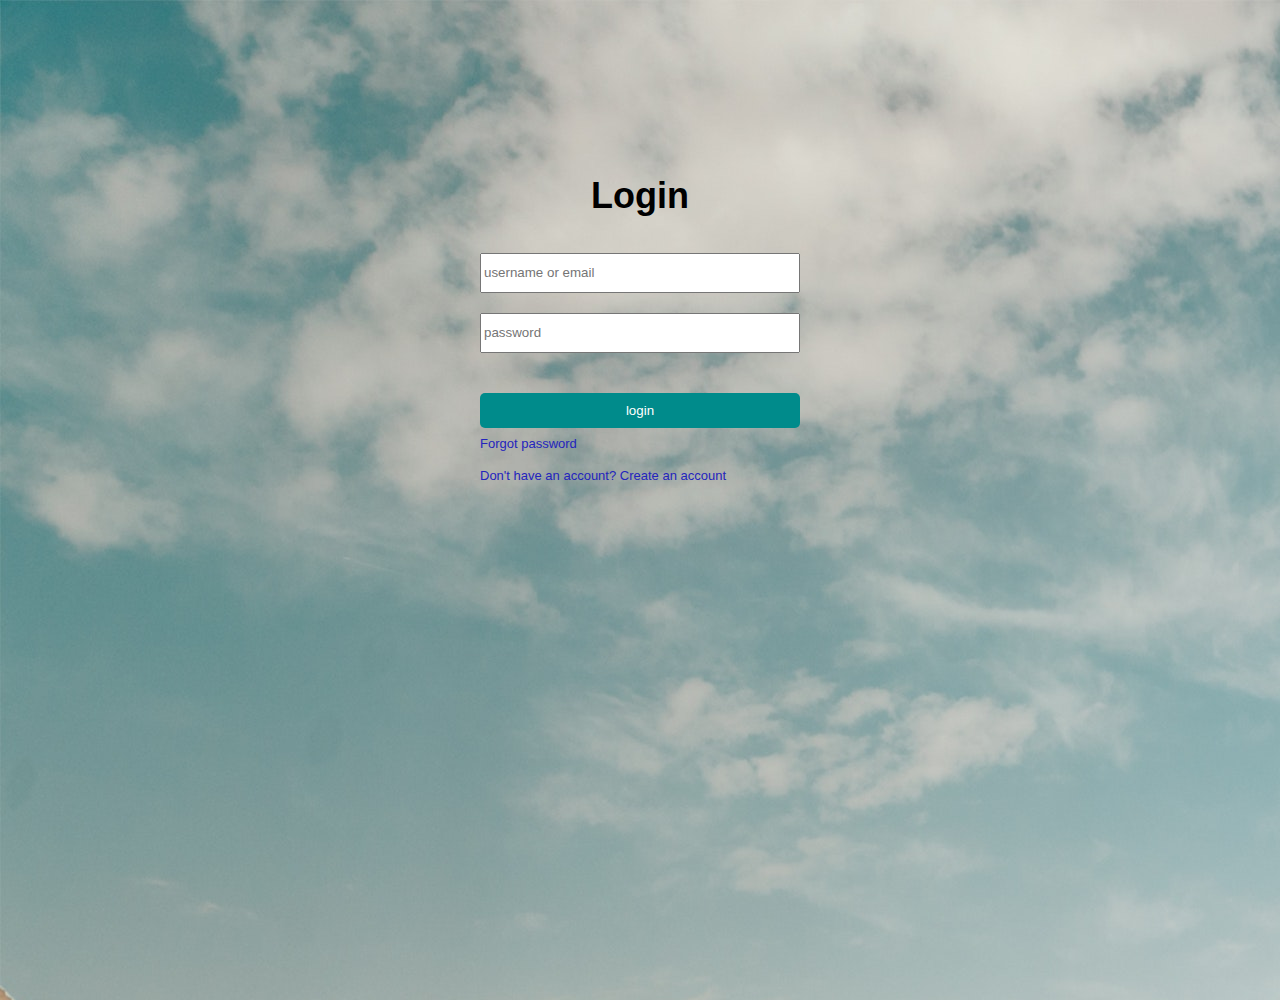
<file: index.html>
<!DOCTYPE html>
<html lang="en">

<head>
    <meta charset="UTF-8">
    <meta http-equiv="X-UA-Compatible" content="IE=edge">
    <meta name="viewport" content="width=device-width, initial-scale=1.0">
    <title>cohort-1</title>
    <link rel="stylesheet" href="./src/main.css">
    <style>

    </style>
</head>

<body>
    <div class="container">
        <div class="inner-container" id="login">
            <h1>Login</h1>

            <div class="box">
                <label for="Email"></label>
                <input type="email" name="email" id="email" autofocus placeholder="username or email">
            </div>
            <div class="box">
                <label for="password"></label>
                <input type="password" name="password" id="password" autofocus placeholder="password">
            </div>
                <div class="box-2">
                    <a href="signup.html">
                        <button class="form">login</button>
                    </a>
                </div>
                <p id="text">
                    <a href="#" class="form-link">Forgot password</a>
                </p>
                <p id="text">
                    <a class="form-link" href="signup.html" id="linkAccount">Don't have an account? Create an
                        account</a>
                </p>

            </div>
            <script src="./src/main.js"></script>
        </div>
    

</body>

</html>
</file>
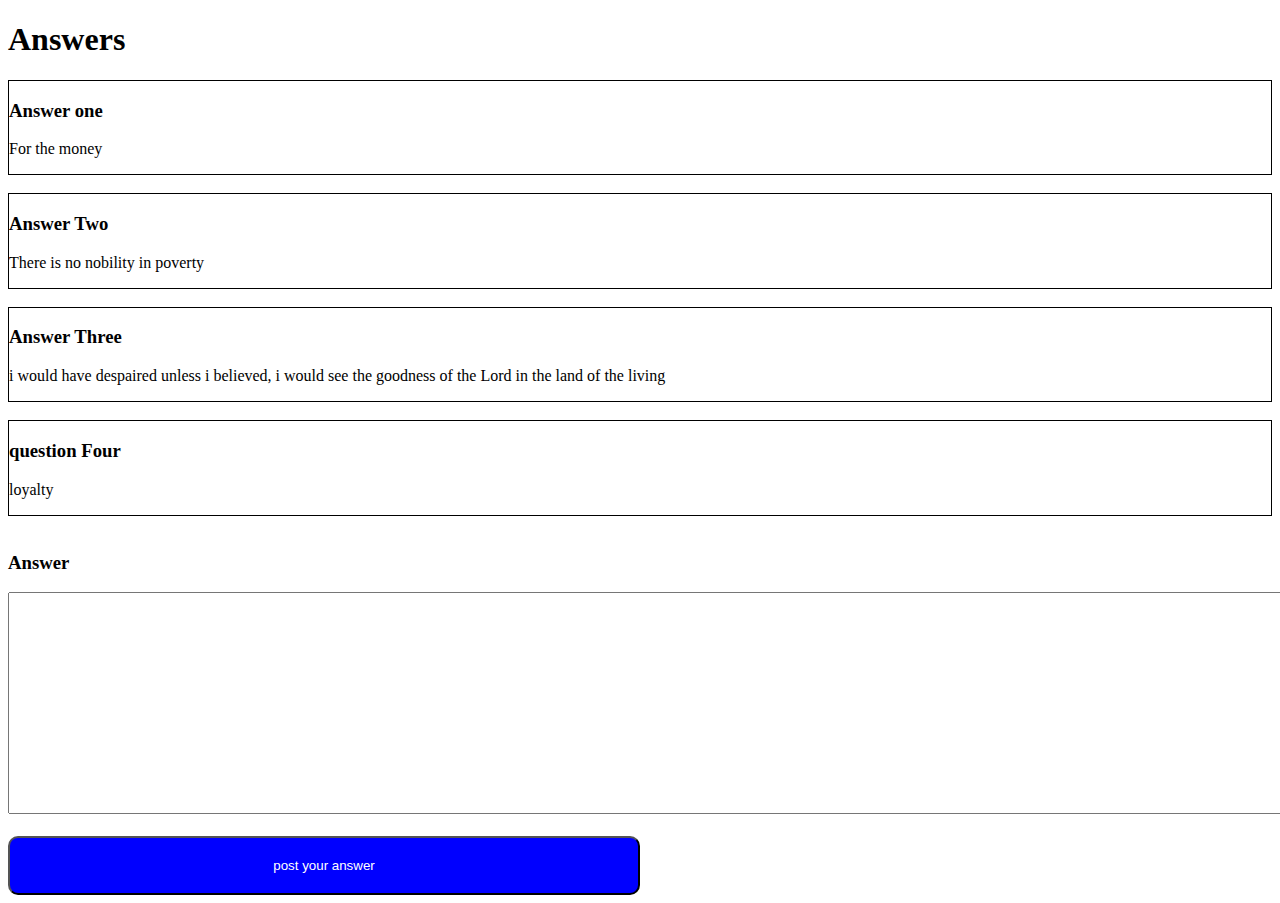
<file: answers.html>
<!DOCTYPE html>
<html lang="en">
<head>
    <meta charset="UTF-8">
    <meta http-equiv="X-UA-Compatible" content="IE=edge">
    <meta name="viewport" content="width=device-width, initial-scale=1.0">
    <title>questions</title>
</head>
<body>
    <!DOCTYPE html>
    <html lang="en">
    
    <head>
        <meta charset="UTF-8">
        <meta http-equiv="X-UA-Compatible" content="IE=edge">
        <meta name="viewport" content="width=device-width, initial-scale=1.0">
        <title>questions</title>
        <style>
            #box-1 {
                background-color: white;
                border: 1px solid black;
            
            }
            #box-2 {
                background-color: white;
                
            
            }
            textarea.text{
                padding: 10px;
                margin: -1px 0 0;
                height: 200px;
                line-height: 1.3;
                width: 100%;
            }
            
        button {
            color: #fff;
            background: blue;
            width: 50%;
            padding: 0.8em;
            margin-top: 0;
            margin-bottom: 0;
            display: inline-block;
            cursor: pointer;
            text-align: center;
            border-radius: 10px;
        }
        .btn {
            padding: 20px 40px;
            color: #fff;
            text-align: center;

        }
            
            a {
                text-decoration: none;

            }
         
    
        </style>
    </head>
    
    <body>
        <h1>Answers</h1>
        <div id="box-1">
            <h3>Answer one</h3>
            <p>For the money</p>
        </div>
        <br>
        <div id="box-1">
            <h3>Answer Two</h3>
            <p>There is no nobility in poverty</p>
        </div>
        <br>
    
        <div id="box-1">
            <h3>Answer Three</h3>
            <p>i would have despaired unless i believed, i would see the goodness of the Lord in the land of the living</p>
        </div>
        <br>
    
        <div id="box-1">
            <h3>question Four</h3>
            <p>loyalty</p>
        </div>
        <br>
        <div id="box-2">
            <h3>Answer</h3>
            <div id="box-3">
                <textarea class="text"></textarea>
            </div>
            <br>
            <button class="btn">post your answer</button>
            
        </div>
    
    </body>
    
    </html>

    

    </div>
</body>
</html>
</file>
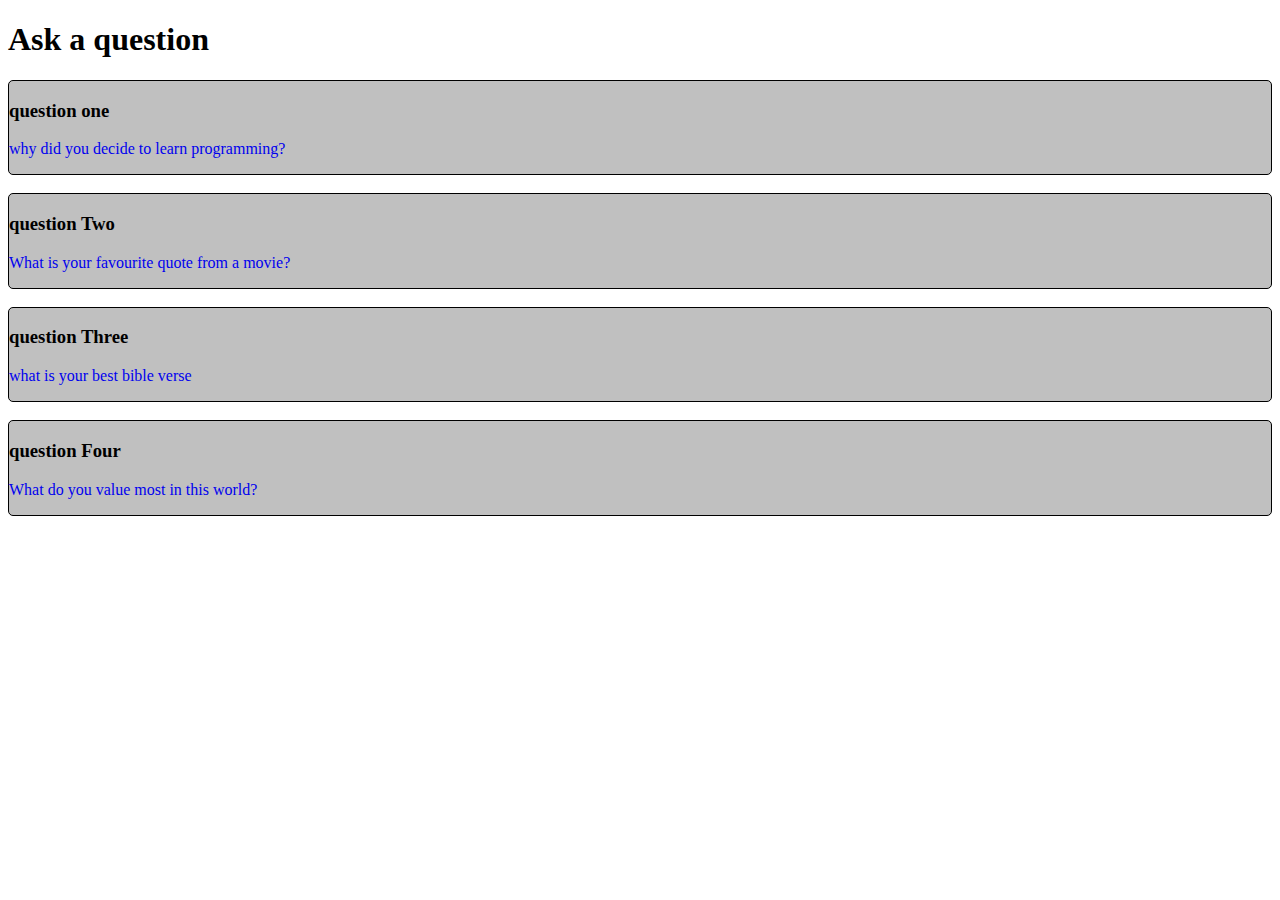
<file: questions.html>
<!DOCTYPE html>
<html lang="en">
<head>
    <meta charset="UTF-8">
    <meta http-equiv="X-UA-Compatible" content="IE=edge">
    <meta name="viewport" content="width=device-width, initial-scale=1.0">
    <title>questions</title>
</head>
<body>
    <!DOCTYPE html>
    <html lang="en">
    
    <head>
        <meta charset="UTF-8">
        <meta http-equiv="X-UA-Compatible" content="IE=edge">
        <meta name="viewport" content="width=device-width, initial-scale=1.0">
        <title>questions</title>
        <style>
            #box-1 {
                background-color: silver;
                border: 1px solid black;
                border-radius: 5px;
            }
            
            a {
                text-decoration: none;

            }
         
    
        </style>
    </head>
    
    <body>
        <h1>Ask a question</h1>
        <div id="box-1">
            <h3>question one</h3>
            <p><a href="answers.html">why did you decide to learn programming?</a></p>
        </div>
        <br>
        <div id="box-1">
            <h3>question Two</h3>
            <p><a href="answers.html">What is your favourite quote from a movie?</a></p>
        </div>
        <br>
    
        <div id="box-1">
            <h3>question Three</h3>
            <p><a href="answers.html">what is your best bible verse</a></p>
        </div>
        <br>
    
        <div id="box-1">
            <h3>question Four</h3>
            <p><a href="answers.html">What do you value most in this world?</a></p>
        </div>
    
    </body>
    
    </html>

    

    </div>
</body>
</html>
</file>
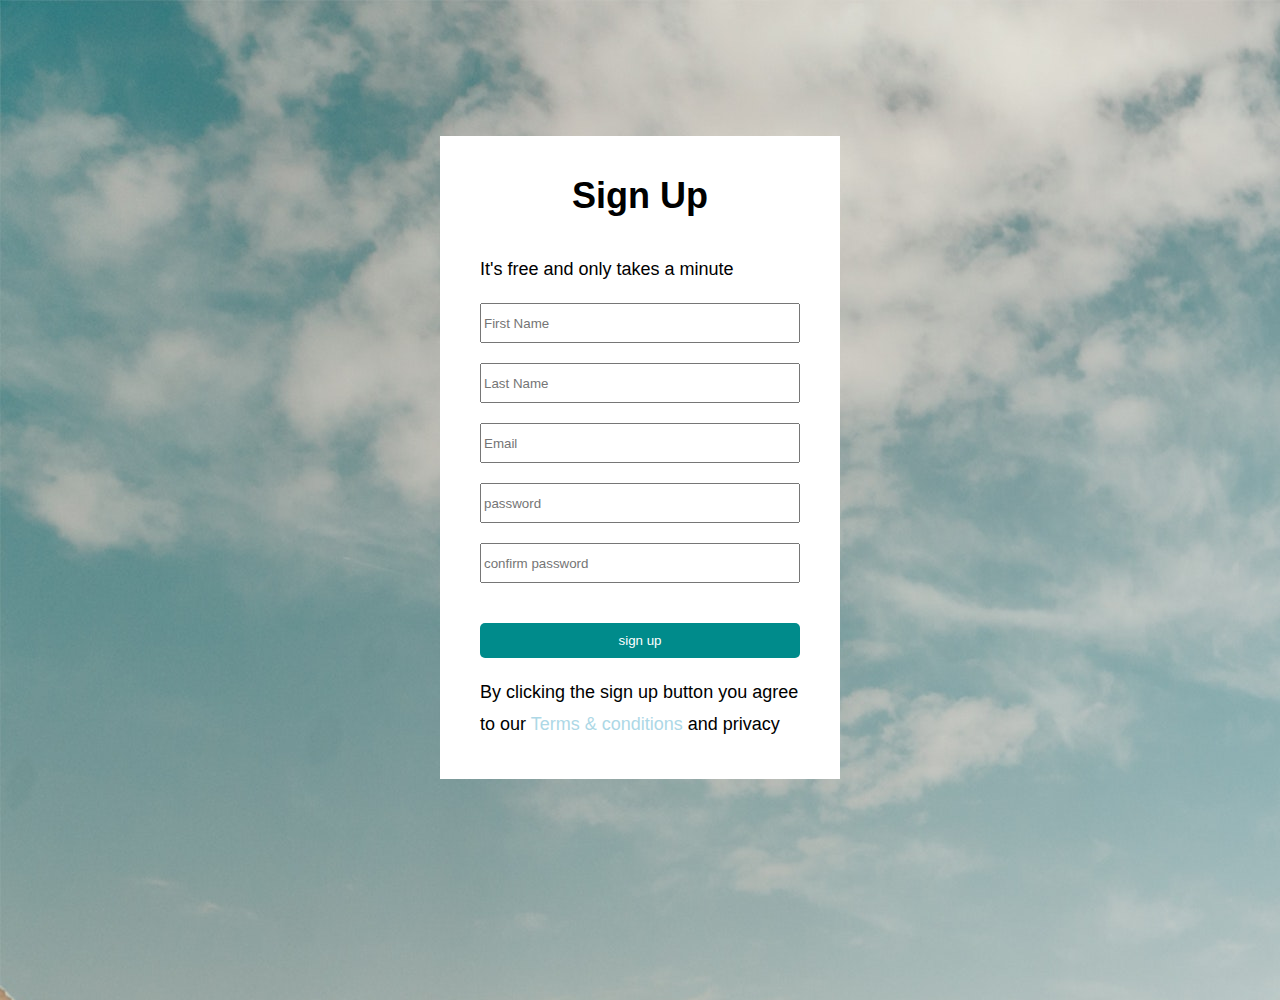
<file: signup.html>
<!DOCTYPE html>
<html lang="en">

<head>
    <meta charset="UTF-8">
    <meta http-equiv="X-UA-Compatible" content="IE=edge">
    <meta name="viewport" content="width=device-width, initial-scale=1.0">
    <title>cohort-1</title>
    <link rel="stylesheet" href="./src/main.css">
    <style>
        .inner-container {
            padding: 20px 40px;
            background: #fff;

        }



        .box-2 {
            text-align: left;
            line-height: 1.4em;
            border-width: 400px;

        }


        .current {
            color: #fff;
            background: #565061;
            width: 100%;
            padding: 10px 0;
            margin-top: 20px;
            cursor: pointer;
        }

        a {
            text-decoration: none;
            color: lightblue;
        }

        .terms {
            color: lightblue;
        }
    </style>
</head>

<body>

    <div class="container">
        <div class="inner-container" id="createAccount">
            <h1> Sign Up</h1>
            <p>It's free and only takes a minute</p>

            <div class="box">
                <label for="First Name"></label>
                <input type="text" id="First Name" name="First Name" placeholder="First Name" required>
            </div>
            <div class="box">
                <label for="Last Name"></label>
                <input type="text" id="Last Name" name="Last Name" placeholder="Last Name" required>
            </div>

            <div class="box">
                <label for="Email"></label>
                <input type="email" name="email" id="email" placeholder="Email" required>
            </div>
            <div class="box">
                <label for="password"></label>
                <input type="password" name="password" id="password" placeholder="password" required>
            </div>
            <div class="box">
                <label for="password"></label>
                <input type="password" name="password" id="password" placeholder="confirm password" required>
            </div>
            <div class="box-2">
                <a href="questions.html">
                    <button>sign up</button>
                  </a>
            </div>
            <div>
                <p> By clicking the sign up button you agree to our
                    <span class="terms">Terms & conditions</span> and privacy
                </p>
            </div>
        </div>

    </div>

    <script src="./src/main.js"></script>
</body>

</html>
</file>
<file: src/main.css>
body {
    
    --border-radius:4px;


    margin:0;
    height:100vh;
    font-family: Arial, Helvetica, sans-serif;
    line-height: 1.8em;
    background: #565061;
    justify-content: center;
    font-size: 18px;
    background-image: url('./Resources/images/egypt.jpg');
    

}

h1 {
    text-align: center;
    padding-bottom: 1rem;
}

.container {
    max-width: 400px;
    margin: 100px auto;
    padding: 36px;



}

.form:hover{
    color:coral;
}
    .form:active{
        color:red;
        transform: scale(0.8);
    }           

.inner-container {
    padding: 20px 40px;

}
.outer-container {
    color: #fff;
    text-align: center;

}

.link {

    cursor: pointer;
}
.link:hover {
    text-decoration: underline;
}


.box {
    background: f4f4f4;
    padding-bottom: 20px;

}

.box p {
    text-align: center;
    width: 100%;

}
#text {
 font-size: small;
 padding: 0;
 margin: 0;
}
#text:hover {
 text-decoration: underline;
}

.box-2 {
    text-align: left;
    line-height: 1.4em;
    border-width: 400px;
    

}

input {
    width: 100%;
    height: 40px;
    box-sizing:border-box;
    outline: none;

    

}


button {
    color: #fff;
    background: darkcyan;
    width: 100%;
    padding: 10px 0;
    margin-top: 20px;
    cursor: pointer;
    border-radius: 5px;
    border: none;
}
button:hover{
    background: #446190;
}


a {
    text-decoration: none;
    color: rgb(36, 36, 189);
}
</file>
